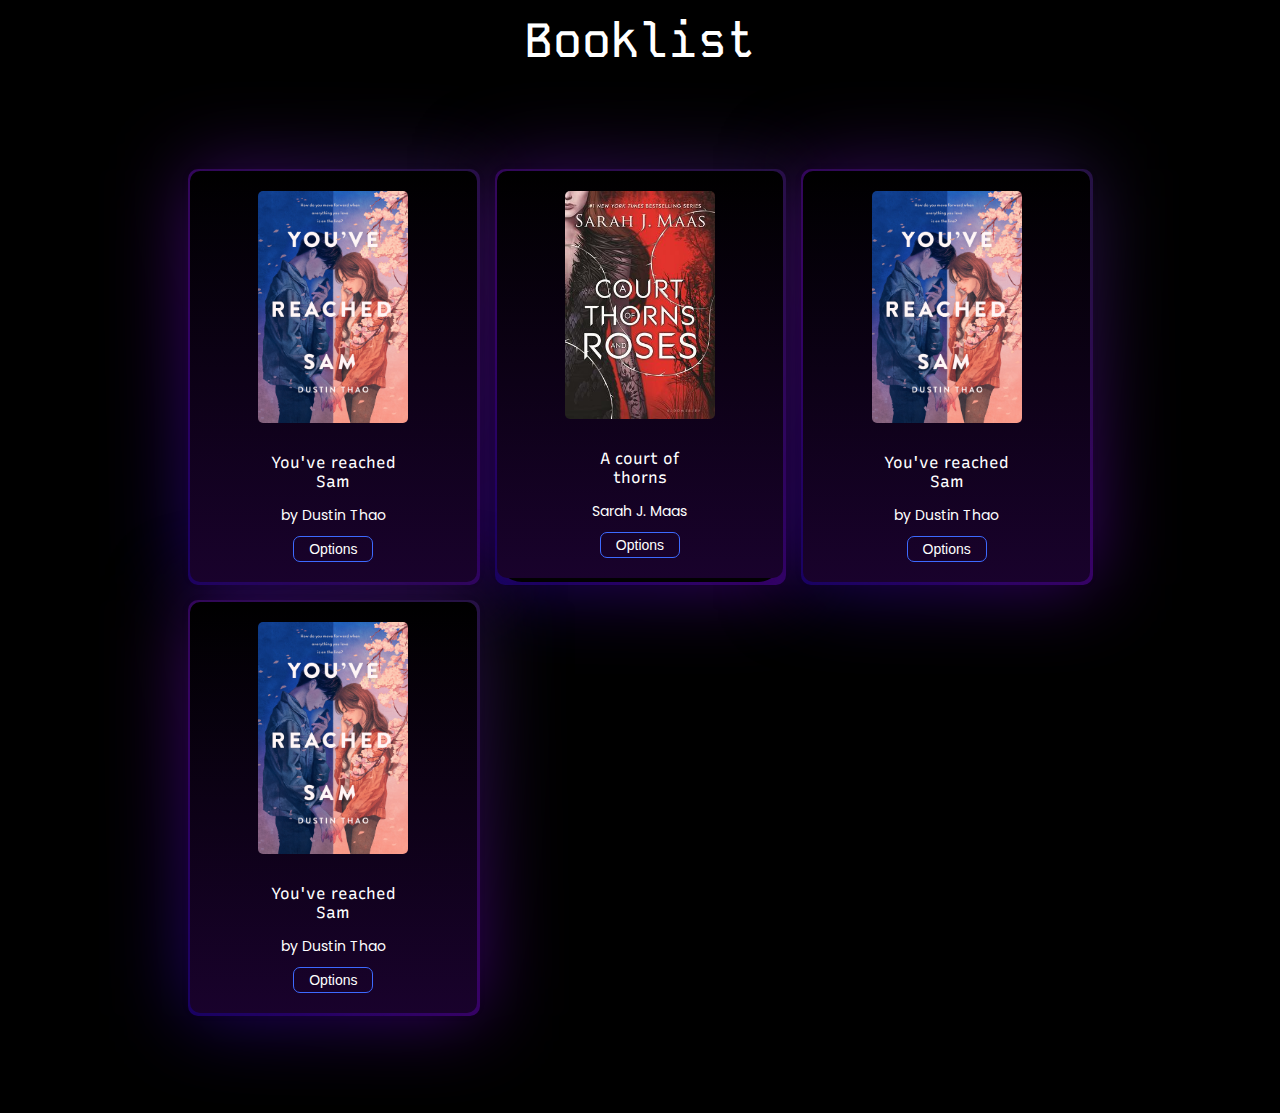
<file: Booklist.html>
<!DOCTYPE html>
<html lang="en">
<head>
    <meta charset="UTF-8">
    <meta name="viewport" content="width=device-width, initial-scale=1.0">
    <title>Book Reading Section</title>
    <link rel="stylesheet" href="booklist.css">
</head>
<body>

    <div class="container">
        <header>
            <a href="index.html" class="logo">Booklist</a>
        </header>
        <div class="listBooks">
            <!-- Im ggonna keep writin till death ! -->
            <div class="block glow">
                <div class="book" >
                    <img src="image/2.jpg" alt="Book 1">
                    <h2>You've reached <br>Sam</h2>
                    <p>by Dustin Thao</p>
                    <button class="readButton">Options</button>
                    <div class="optionsMenu">
                        <button>Read Now</button>
                        <button>Done Reading</button>
                        <button>In Progress</button>
                    </div>
                </div>
            </div>


            <div class="block glow">
                <div class="book" id="">
                    <img src="image/1.png" alt="Book 2">
                    <h2>A court of<br>
                    thorns</h2>
                    <p>Sarah J. Maas</p>
                    <button class="readButton">Options</button>
                    <div class="optionsMenu">
                        <button>Read Now</button>
                        <button>Done Reading</button>
                        <button>In Progress</button>
                    </div>
                </div>
            </div>


            <div class="block glow">
                <div class="book" id="bk1">
                    <img src="image/2.jpg" alt="Book 3">
                    <h2>You've reached <br>Sam</h2>
                    <p>by Dustin Thao</p>
                    <button class="readButton">Options</button>
                    <div class="optionsMenu">
                        <button>Read Now</button>
                        <button>Done Reading</button>
                        <button>In Progress</button>
                    </div>
                </div>
            </div>


            <div class="block glow">
                <div class="book" id="bk1">
                    <img src="image/2.jpg" alt="Book 4">
                    <h2>You've reached <br>Sam</h2>
                    <p>by Dustin Thao</p>
                    <button class="readButton">Options</button>
                    <div class="optionsMenu">
                        <button>Read Now</button>
                        <button>Done Reading</button>
                        <button>In Progress</button>
                    </div>
                </div>
            </div>


        </div>
    </div>

    <script>
        document.addEventListener("DOMContentLoaded", function() {
            const buttons = document.querySelectorAll(".readButton");
            
            buttons.forEach(button => {
                button.addEventListener("click", function() {
                    const optionsMenu = this.nextElementSibling;
                    optionsMenu.classList.toggle("show");
                });
            });
        });
    </script>

</body>
</html>
</file>
<file: booklist.css>
@import url('https://fonts.googleapis.com/css2?family=Protest+Revolution&display=swap');
@import url('https://fonts.googleapis.com/css2?family=Courgette&family=Protest+Revolution&display=swap');
@import url('https://fonts.googleapis.com/css?family=Bad+Script');
@import url('https://fonts.googleapis.com/css2?family=Josefin+Slab:ital,wght@0,100..700;1,100..700&display=swap');
@import url('https://fonts.googleapis.com/css2?family=Dancing+Script:wght@400..700&family=Josefin+Slab:ital,wght@0,100..700;1,100..700&display=swap');
@import url('https://fonts.googleapis.com/css2?family=Dancing+Script:wght@400..700&family=Josefin+Slab:ital,wght@0,100..700;1,100..700&family=Namdhinggo:wght@400;500;600;700;800&display=swap');
@import url('https://fonts.googleapis.com/css2?family=Dancing+Script:wght@400..700&family=Josefin+Slab:ital,wght@0,100..700;1,100..700&family=Kode+Mono:wght@400..700&family=Namdhinggo:wght@400;500;600;700;800&display=swap');
@import url('https://fonts.googleapis.com/css2?family=Dancing+Script:wght@400..700&family=Josefin+Slab:ital,wght@0,100..700;1,100..700&family=Kode+Mono:wght@400..700&family=Namdhinggo:wght@400;500;600;700;800&family=Poppins:ital,wght@0,100;0,200;0,300;0,400;0,500;0,600;0,700;0,800;0,900;1,100;1,200;1,300;1,400;1,500;1,600;1,700;1,800;1,900&family=Recursive:wght@300..1000&display=swap');
body {
    margin: 0;
    font-family: Poppins;
    background-color: #000;
}

.container {
    width: 900px;
    margin: auto;
    max-width: 90vw;
    text-align: center;
    padding-top: 10px;
}

.logo {
    font-family: "Kode Mono", monospace;
    font-optical-sizing: auto;
    font-weight: 500;
    font-style: normal;
    text-align: center; 
    text-decoration: none;
    color: #fff; 
    font-size: 3rem;
    animation: neonGlow 1s infinite alternate;
    margin: 0 auto; 
}
@keyframes neonGlow {
    0% {
        text-shadow: 0 0 10px #5600a6, 0 0 20px #8a2be2, 0 0 30px #5600a6, 0 0 40px #8a2be2, 0 0 70px #5600a6, 0 0 80px #8a2be2, 0 0 100px #5600a6, 0 0 150px #5600a6;
    }
    100% {
        text-shadow: 0 0 10px #5600a6, 0 0 20px #8a2be2, 0 0 30px #5600a6, 0 0 40px #8a2be2, 0 0 70px #5600a6, 0 0 80px #8a2be2, 0 0 100px #5600a6, 0 0 150px #5600a6;
    }
}

.listBooks {
    display: grid;
    grid-template-columns: repeat(3, 1fr);
    gap: 20px;
    justify-content: center;
    padding: 100px 0;
}

@media only screen and (max-width: 768px) {
    .listBooks {
        grid-template-columns: repeat(2, 1fr);
    }
}

.book {
    background: linear-gradient(black, rgb(25, 2, 44));
    padding: 20px;
    border-radius: 10px;
    box-shadow: 0 0 10px rgba(47, 28, 71, 0.1);
    text-align: center;
}

.book img {
    width: 150px;
    height: 150px;
    max-width: 100%;
    height: auto;
    border-radius: 5px;
    margin-bottom: 10px;
    z-index: 10000;
}

.book h2 {
    font-family: "Recursive", sans-serif;
    color: #fff;
    font-size: 18px;
    margin-bottom: 10px;
}

.book p {
    font-size: 14px;
    color: #ffffff;
    margin-bottom: 10px;
}

.readButton {
    position: relative;
    padding: 4px 15px; 
    border-radius: 7px;
    border: 1px solid rgb(61, 106, 255);
    font-size: 14px;
    letter-spacing: 0;
    background: transparent;
    color: #fff;
    overflow: hidden;
    box-shadow: 0 0 0 0 transparent;
    transition: all 0.2s ease-in;
}

.readButton:hover {
    background: rgb(61, 106, 255);
    box-shadow: 0 0 30px 5px rgba(0, 142, 236, 0.815);
}

.readButton:hover::before {
    animation: sh02 0.5s 0s linear;
}

.readButton::before {
    content: '';
    display: block;
    width: 0px;
    height: 86%;
    position: absolute;
    top: 7%;
    left: 0%;
    opacity: 0;
    background: #fff;
    box-shadow: 0 0 50px 30px #fff;
    transform: skewX(-20deg);
}

@keyframes sh02 {
    from {
        opacity: 0;
        left: 0%;
    }
    50% {
        opacity: 1;
    }
    to {
        opacity: 0;
        left: 100%;
    }
}

.readButton:active {
    box-shadow: 0 0 0 0 transparent;
}
.block
{
    position: relative;

    border-radius: 25px;
    background: linear-gradient(0deg , #000 , rgb(44 , 43 , 43) 
    );
}
.glow::before , .glow::after
{
    content: '';
    position: absolute;
    left: -2px;
    top: -2px;
    background: linear-gradient(45deg,#170264,   #3a0368, #261342, #2b115c,
     #170264,  #0b0449);
    background-size: 400%;
    width: calc(100% + 5px);
    height: calc(100% + 5px);
    border-radius: 10px;
    z-index: -1;
    animation: animate 20s linear infinite;
}
@keyframes animate
{
    0%{
        background-position: 0 0;
    }
    50%{
        background-position: 400% 0;
    }
    100%{
        background-position: 0 0 ;
    }
}
.glow::after{
    filter: blur(40px);
}
.book h2
{
    font-weight: 400;
    font-size: medium;
}
.listBooks{
    justify-content: space-between;
    gap: 20px;
}
#bk2
{
    width: 100%;
}
.readButton:hover
{
    color: #000000;
}
.optionsMenu {
    display: none;
    position: absolute;
    top: 35px;
    right: 0;
    background: linear-gradient(45deg,#170264,   #3a0368, #261342, #2b115c,
    #170264,  #0b0449); 
    box-shadow: 0 8px 16px rgba(0, 0, 0, 0.2);
    z-index: 1;
    border-radius: 10px;
}

.optionsMenu button 
{
    border-radius: 10px;
    display: block;
    width: 100%;
    padding: 10px;
    text-align: left;
    border: none;
    background-color: transparent;
    cursor: pointer;
    transition: background-color 0.3s;
}

.optionsMenu button:hover {
        border-radius: 10px;
}

.show {
    display: block;

}
</file>
